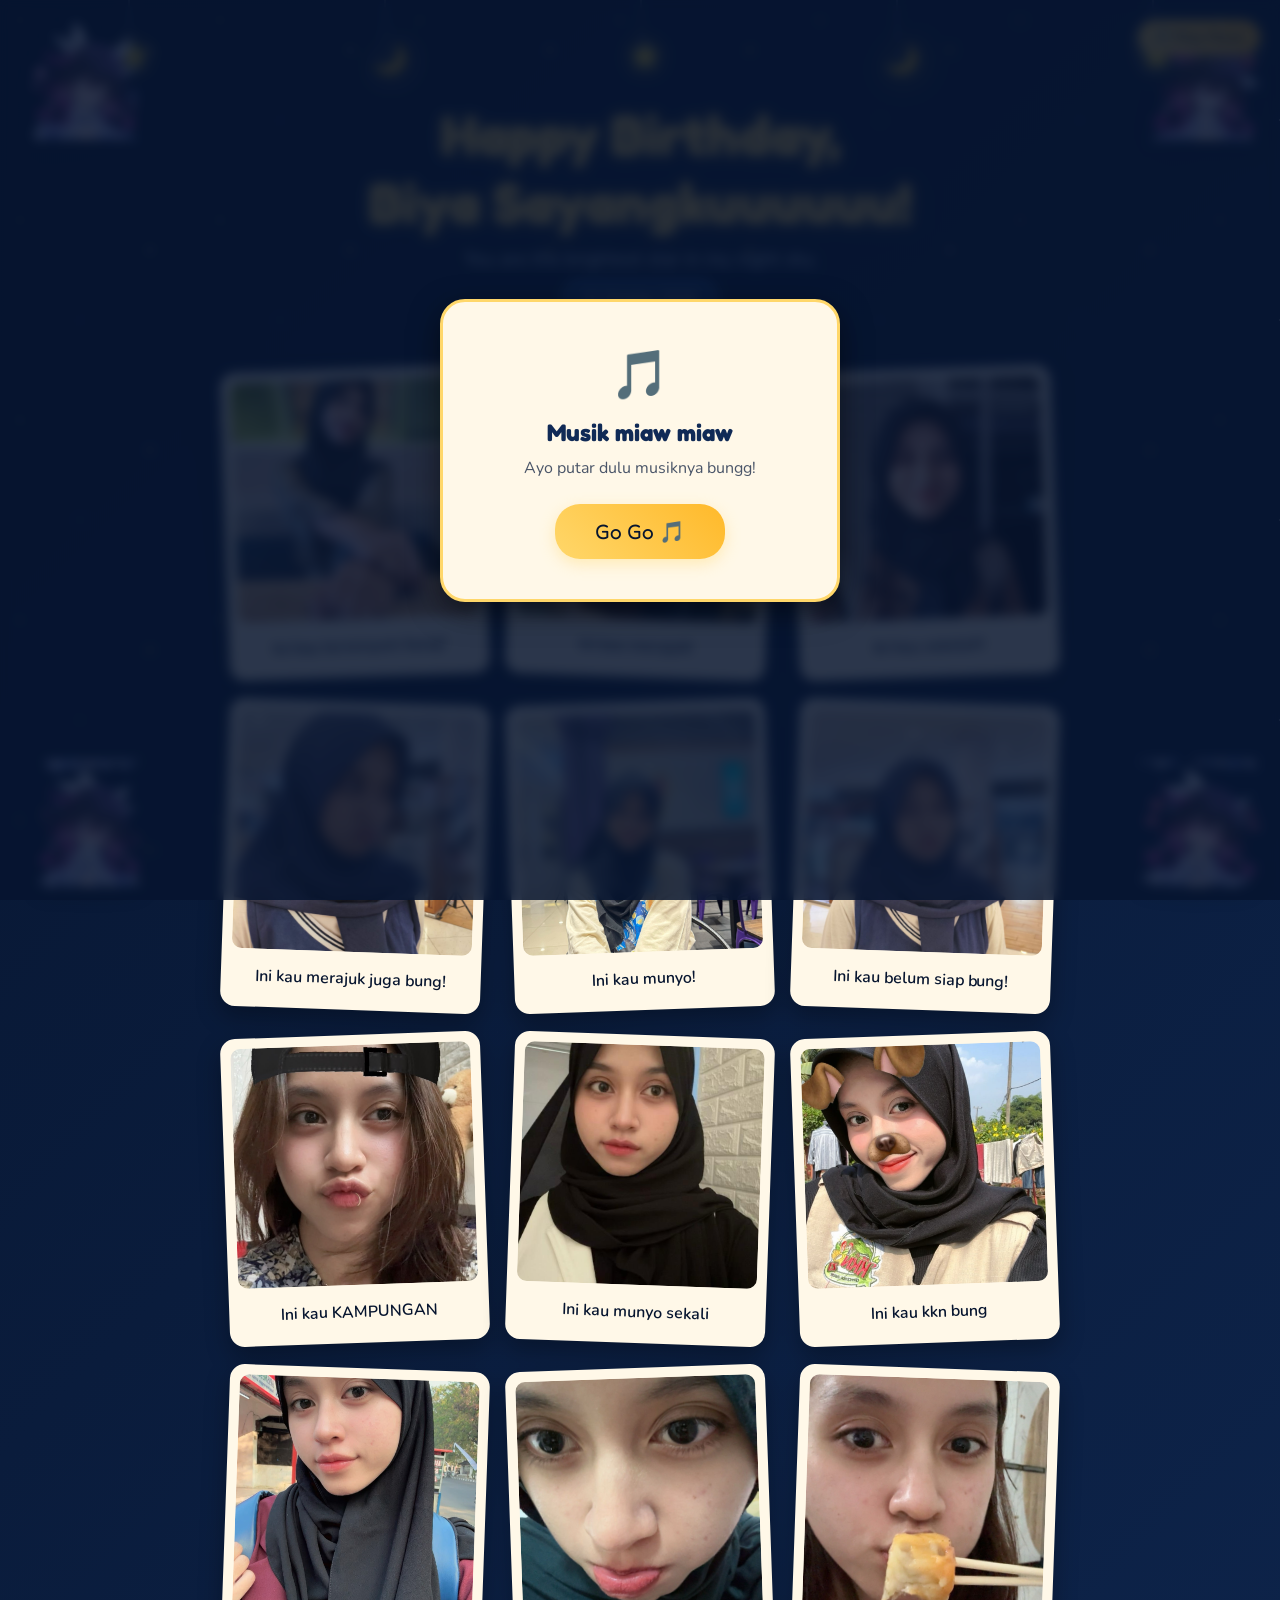
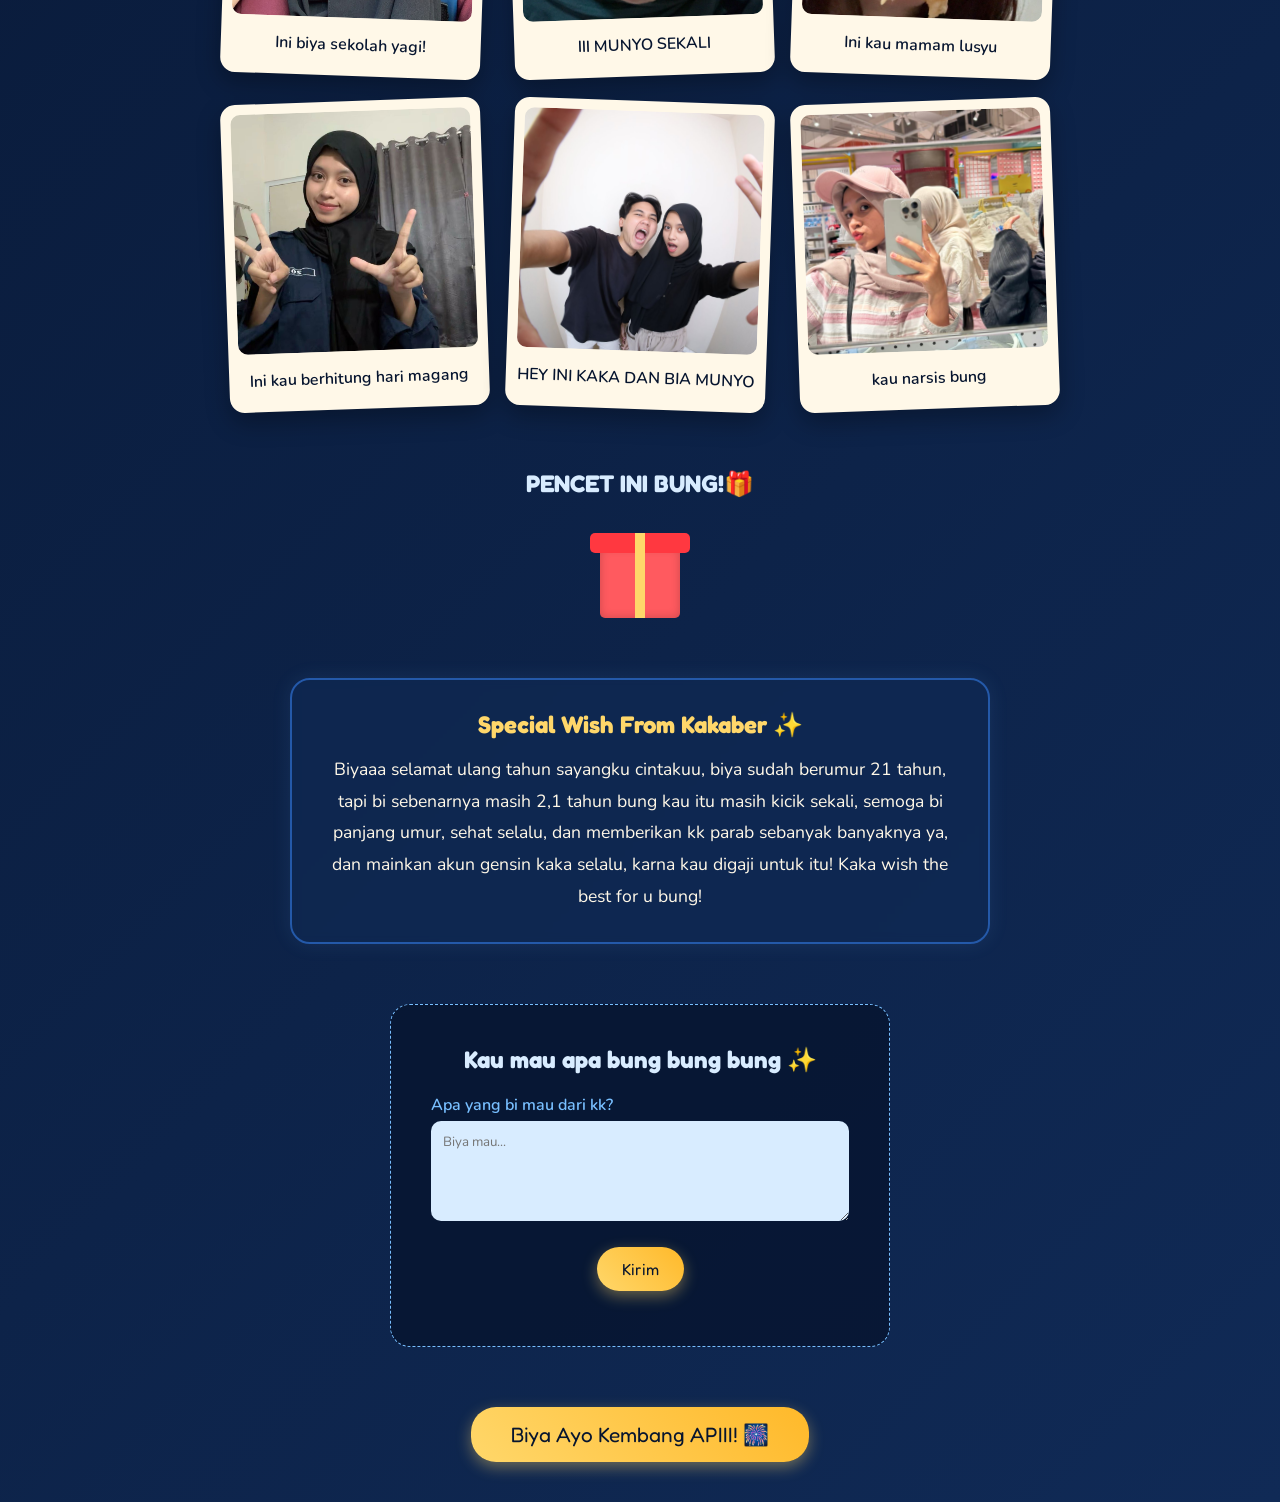
<file: index.html>
<!DOCTYPE html>
<html lang="id">
<head>
    <meta charset="UTF-8">
    <meta name="viewport" content="width=device-width, initial-scale=1.0">
    <title>Happy Birthday!</title>
    <link rel="stylesheet" href="css/style.css">
    <link href="https://fonts.googleapis.com/css2?family=Fredoka+One&family=Nunito:wght@400;600;700&display=swap" rel="stylesheet">
</head>
<body>
    <!-- Background Elements -->
    <div class="sky-background"></div>
    <div class="twinkling-stars"></div>
    <div class="floating-clouds"></div>

    <!-- Audio Player Controls -->
    <div class="audio-controls">
        <button id="playAudioBtn" class="cute-btn small-btn">🎵 Play Music</button>
        <audio id="bgMusic" loop playsinline preload="auto"></audio>
    </div>

    <!-- Hanging Ornaments -->
    <div class="hanging-ornaments">
        <div class="ornament star" style="left: 10%; animation-duration: 4s; animation-delay: 0s;"></div>
        <div class="ornament moon" style="left: 30%; animation-duration: 5s; animation-delay: 1s;"></div>
        <div class="ornament star" style="left: 50%; animation-duration: 3.5s; animation-delay: 0.5s;"></div>
        <div class="ornament moon" style="left: 70%; animation-duration: 4.5s; animation-delay: 1.5s;"></div>
        <div class="ornament star" style="left: 90%; animation-duration: 4s; animation-delay: 0.2s;"></div>
    </div>

    <!-- Corner Characters (Injected via JS) -->
    <div id="corner-characters"></div>

    <!-- Main Content -->
    <main class="container">
        <!-- Hero Section -->
        <section class="hero-section">
            <h1 class="glow-text">Happy Birthday,<br><span id="recipient-name"></span>!</h1>
            <p id="hero-message" class="subtitle"></p>
            <span id="birthday-date" class="date-badge"></span>
        </section>

        <!-- 6 Photo Frames -->
        <section class="photos-section">
            <div class="photo-frame">
                <img src="assets/images/biya1.jpeg" alt="Memory 1" onerror="this.src='https://via.placeholder.com/300x300/07152F/FFD76A?text=Photo+1'">
                <p id="cap-1" class="caption"></p>
            </div>
            <div class="photo-frame">
                <img src="assets/images/biya3.jpeg" alt="Memory 2" onerror="this.src='https://via.placeholder.com/300x300/07152F/FFD76A?text=Photo+2'">
                <p id="cap-2" class="caption"></p>
            </div>
            <div class="photo-frame">
                <img src="assets/images/biya4.jpeg" alt="Memory 3" onerror="this.src='https://via.placeholder.com/300x300/07152F/FFD76A?text=Photo+3'">
                <p id="cap-3" class="caption"></p>
            </div>
            <div class="photo-frame">
                <img src="assets/images/biya5.jpeg" alt="Memory 4" onerror="this.src='https://via.placeholder.com/300x300/07152F/FFD76A?text=Photo+4'">
                <p id="cap-4" class="caption"></p>
            </div>
            <div class="photo-frame">
                <img src="assets/images/biya2.jpeg" alt="Memory 5" onerror="this.src='https://via.placeholder.com/300x300/07152F/FFD76A?text=Photo+5'">
                <p id="cap-5" class="caption"></p>
            </div>
            <div class="photo-frame">
                <img src="assets/images/biya6.jpeg" alt="Memory 6" onerror="this.src='https://via.placeholder.com/300x300/07152F/FFD76A?text=Photo+6'">
                <p id="cap-6" class="caption"></p>
            </div>
            <div class="photo-frame">
                <img src="assets/images/biya7.jpeg" alt="Memory 4" onerror="this.src='https://via.placeholder.com/300x300/07152F/FFD76A?text=Photo+4'">
                <p id="cap-7" class="caption"></p>
            </div>
            <div class="photo-frame">
                <img src="assets/images/biya8.jpeg" alt="Memory 5" onerror="this.src='https://via.placeholder.com/300x300/07152F/FFD76A?text=Photo+5'">
                <p id="cap-8" class="caption"></p>
            </div>
            <div class="photo-frame">
                <img src="assets/images/biya9.jpeg" alt="Memory 6" onerror="this.src='https://via.placeholder.com/300x300/07152F/FFD76A?text=Photo+6'">
                <p id="cap-9" class="caption"></p>
            </div>
            <div class="photo-frame">
                <img src="assets/images/biya10.jpeg" alt="Memory 4" onerror="this.src='https://via.placeholder.com/300x300/07152F/FFD76A?text=Photo+4'">
                <p id="cap-10" class="caption"></p>
            </div>
            <div class="photo-frame">
                <img src="assets/images/biya11.jpeg" alt="Memory 5" onerror="this.src='https://via.placeholder.com/300x300/07152F/FFD76A?text=Photo+5'">
                <p id="cap-11" class="caption"></p>
            </div>
            <div class="photo-frame">
                <img src="assets/images/biya12.jpeg" alt="Memory 6" onerror="this.src='https://via.placeholder.com/300x300/07152F/FFD76A?text=Photo+6'">
                <p id="cap-12" class="caption"></p>
            </div>
            <div class="photo-frame">
                <img src="assets/images/biya13.jpeg" alt="Memory 4" onerror="this.src='https://via.placeholder.com/300x300/07152F/FFD76A?text=Photo+4'">
                <p id="cap-13" class="caption"></p>
            </div>
            <div class="photo-frame">
                <img src="assets/images/biya14.jpeg" alt="Memory 5" onerror="this.src='https://via.placeholder.com/300x300/07152F/FFD76A?text=Photo+5'">
                <p id="cap-14" class="caption"></p>
            </div>
            <div class="photo-frame">
                <img src="assets/images/biya15.jpeg" alt="Memory 6" onerror="this.src='https://via.placeholder.com/300x300/07152F/FFD76A?text=Photo+6'">
                <p id="cap-15" class="caption"></p>
            </div>
        </section>

        <!-- Interactive Gift Box -->
        <section class="gift-section">
            <h2>PENCET INI BUNG!🎁</h2>
            <div class="gift-box" id="giftBox">
                <div class="gift-lid"></div>
                <div class="gift-body"></div>
            </div>
        </section>

        <!-- Birthday Wish Text -->
        <section class="wish-text-section">
            <div class="wish-card">
                <h2 id="long-wish-title"></h2>
                <p id="long-wish-text"></p>
            </div>
        </section>

        <!-- Make a Wish Form -->
        <section class="form-section">
            <h2>Kau mau apa bung bung bung ✨</h2>
            <form id="wishForm" class="wish-form">
                <div class="input-group">
                    <label for="wishText">Apa yang bi mau dari kk?</label>
                    <textarea id="wishText" required placeholder="Biya mau..."></textarea>
                </div>
                <button type="submit" class="cute-btn" id="submitWishBtn">Kirim</button>
                <div id="formStatus" class="form-status"></div>
            </form>
        </section>

        <!-- To Fireworks Button -->
        <section class="navigation-section">
            <button class="cute-btn big-btn" onclick="goToFireworks()">Biya Ayo Kembang APIII! 🎆</button>
        </section>
    </main>

    <!-- Gift Modal Popup -->
    <div id="giftModal" class="modal">
        <div class="modal-content">
            <span class="close-btn" id="closeModal">&times;</span>
            <img src="assets/images/cake.png" alt="Cake" class="popup-img" onerror="this.src='data:image/svg+xml;utf8,<svg xmlns=\'http://www.w3.org/2000/svg\' viewBox=\'0 0 100 100\'><text y=\'50\' font-size=\'40\'>🎂</text></svg>'">
            <h2 id="popup-title"></h2>
            <p id="popup-message"></p>
        </div>
    </div>

    <!-- Music Permission Pop-up Modal -->
    <div id="musicModal" class="modal show">
        <div class="modal-content music-pop-content">
            <div class="music-icon-animated">🎵</div>
            <h2>Musik miaw miaw</h2>
            <p>Ayo putar dulu musiknya bungg!</p>
            <button id="startMusicBtn" class="cute-btn big-btn">Go Go 🎵</button>
        </div>
    </div>

    <script src="js/config.js"></script>
    <script src="js/main.js"></script>
    <script src="js/wishes.js"></script>
</body>
</html>
</file>
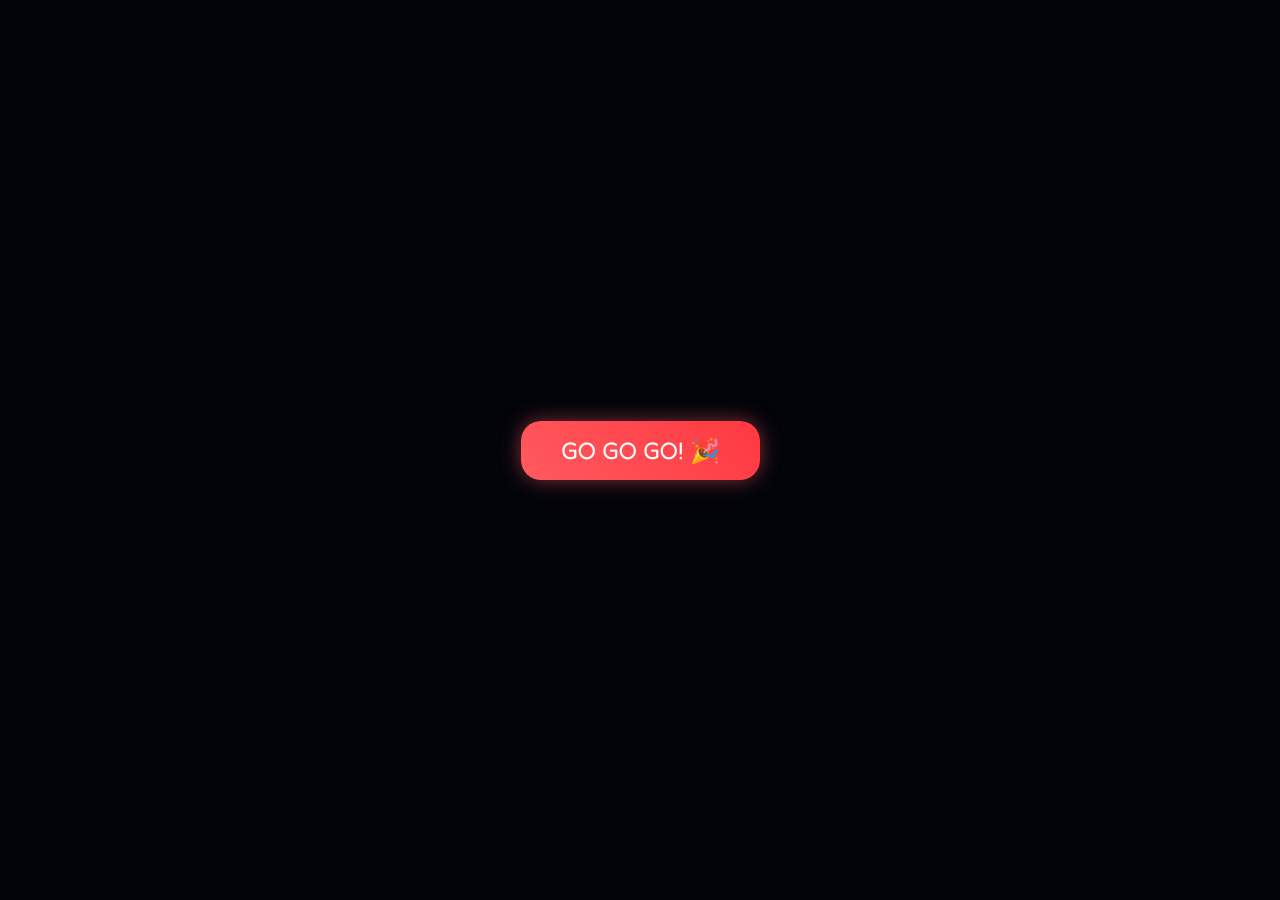
<file: fireworks.html>
<!DOCTYPE html>
<html lang="id">
<head>
    <meta charset="UTF-8">
    <meta name="viewport" content="width=device-width, initial-scale=1.0">
    <title>Fireworks Celebration!</title>
    <link rel="stylesheet" href="css/fireworks.css">
    <link href="https://fonts.googleapis.com/css2?family=Fredoka+One&display=swap" rel="stylesheet">
</head>
<body>
    <canvas id="fireworksCanvas"></canvas>

    <div class="overlay-content">
        <!-- Overlay awal sebelum interaksi -->
        <div id="startScreen">
            <button id="startBtn" class="fw-btn primary-btn">GO GO GO! 🎉</button>
        </div>

        <!-- Teks Perayaan -->
        <div id="celebrationText" class="hidden">
            <h1 class="glow-text-fw">HAPPY BIRTHDAY<br><span id="fw-name"></span>!</h1>
            <p class="sub-text">Apakah ini meriah bung ✨</p>
            
            <div class="fw-controls">
                <button onclick="window.location.href='index.html'" class="fw-btn">Kembali</button>
                <button id="audioToggle" class="fw-btn desktop-only">⏸ Pause Music</button>
            </div>
            <p class="hint">Bi pencet pencet saja buat main kembang apinyah</p>
        </div>
    </div>

    <audio id="fwMusic" loop></audio>

    <script src="js/config.js"></script>
    <script src="js/fireworks.js"></script>
</body>
</html>
</file>
<file: css/style.css>
/* ================= VARIABLES ================= */
:root {
    --bg-dark: #07152F;
    --bg-navy: #102A56;
    --bg-royal: #2459A9;
    --sky-blue: #78BFFF;
    --pastel-blue: #D8ECFF;
    --moon-gold: #FFD76A;
    --warm-cream: #FFF8E8;
    --text-color: #FFF8E8;
    --font-heading: 'Fredoka One', cursive;
    --font-body: 'Nunito', sans-serif;
}

/* ================= RESET & BASE ================= */
* {
    margin: 0;
    padding: 0;
    box-sizing: border-box;
}

body {
    background: linear-gradient(135deg, var(--bg-dark), var(--bg-navy));
    color: var(--text-color);
    font-family: var(--font-body);
    overflow-x: hidden;
    min-height: 100vh;
}

h1, h2, h3 { font-family: var(--font-heading); }

/* ================= BACKGROUND EFFECTS ================= */
.sky-background {
    position: fixed;
    top: 0; left: 0; width: 100%; height: 100%;
    z-index: -3;
}

.twinkling-stars {
    position: fixed;
    top: 0; left: 0; width: 100%; height: 100%;
    background: transparent url('data:image/svg+xml;utf8,<svg xmlns="http://www.w3.org/2000/svg" width="200" height="200"><circle cx="20" cy="20" r="1.5" fill="%23FFD76A"/><circle cx="80" cy="120" r="1" fill="%23FFF"/><circle cx="150" cy="50" r="2" fill="%23FFD76A"/></svg>') repeat;
    z-index: -2;
    animation: twinkle 4s infinite alternate;
}

@keyframes twinkle {
    0% { opacity: 0.5; transform: scale(1); }
    100% { opacity: 1; transform: scale(1.05); }
}

/* ================= HANGING ORNAMENTS ================= */
.hanging-ornaments {
    position: absolute;
    top: 0; left: 0; width: 100%;
    height: 150px;
    z-index: -1;
    pointer-events: none;
}

.ornament {
    position: absolute;
    top: -20px;
    transform-origin: top center;
    animation: swing ease-in-out infinite alternate;
}

.ornament::before {
    content: '';
    position: absolute;
    top: 0; left: 50%;
    width: 2px; height: 60px;
    background: rgba(255, 255, 255, 0.2);
}

.ornament.star::after {
    content: '⭐';
    position: absolute;
    top: 60px; left: -10px;
    font-size: 24px;
    filter: drop-shadow(0 0 10px var(--moon-gold));
}

.ornament.moon::after {
    content: '🌙';
    position: absolute;
    top: 60px; left: -12px;
    font-size: 28px;
    filter: drop-shadow(0 0 15px var(--moon-gold));
}

@keyframes swing {
    0% { transform: rotate(10deg); }
    100% { transform: rotate(-10deg); }
}

/* ================= AUDIO CONTROLS ================= */
.audio-controls {
    position: fixed;
    top: 20px; right: 20px;
    z-index: 100;
}

/* ================= CORNER CHARACTERS ================= */
.corner-char {
    position: absolute;
    z-index: 5;
    pointer-events: none;
    animation: floating 3s ease-in-out infinite;
    filter: drop-shadow(0 4px 10px rgba(0, 0, 0, 0.3));
}

/* .corner-char[style*="bottom"] {
    -webkit-mask-image: linear-gradient(to top, rgba(0,0,0,0) 0%, rgba(0,0,0,1) 20%);
    mask-image: linear-gradient(to top, rgba(0,0,0,0) 0%, rgba(0,0,0,1) 20%);
} */

.corner-char[style*="top"] {
    position: absolute;
}

/* Khusus 2 Karakter Bawah: Tetap menempel di layar bawah (Fixed) pas di-scroll! */
.corner-char[style*="bottom"] {
    position: fixed !important;
    bottom: 10px !important;
}

@keyframes floating {
    0% { transform: translateY(0); }
    50% { transform: translateY(-8px); }
    100% { transform: translateY(0); }
}

/* ================= LAYOUT & COMPONENTS ================= */
.container {
    max-width: 950px;
    margin: 0 auto;
    padding: 100px 20px 40px;
    text-align: center;
}

/* Hero Section */
.hero-section {
    margin-bottom: 60px;
    animation: fadeInDown 1.5s ease;
}

.glow-text {
    font-size: 3.5rem;
    color: var(--moon-gold);
    text-shadow: 0 0 15px rgba(255, 215, 106, 0.5);
    margin-bottom: 10px;
}

.subtitle {
    font-size: 1.2rem;
    color: var(--pastel-blue);
    margin-bottom: 15px;
}

.date-badge {
    background: rgba(36, 89, 169, 0.5);
    padding: 8px 20px;
    border-radius: 20px;
    border: 1px solid var(--sky-blue);
    font-size: 0.9rem;
}

/* Photos Section (Grid 6 Foto) */
.photos-section {
    display: flex;
    justify-content: center;
    gap: 25px;
    flex-wrap: wrap;
    margin-bottom: 60px;
}

.photo-frame {
    background: var(--warm-cream);
    padding: 10px 10px 20px 10px;
    border-radius: 15px;
    box-shadow: 0 10px 25px rgba(0,0,0,0.3);
    transition: all 0.3s ease;
    width: 260px;
}

.photo-frame:nth-child(odd) { transform: rotate(-2deg); }
.photo-frame:nth-child(even) { transform: rotate(2deg); }

.photo-frame:hover {
    transform: scale(1.05) rotate(0deg);
    box-shadow: 0 15px 35px rgba(120, 191, 255, 0.4);
    z-index: 10;
}

.photo-frame img {
    width: 100%;
    height: 240px;
    object-fit: cover;
    border-radius: 10px;
}

.photo-frame .caption {
    color: var(--bg-dark);
    margin-top: 10px;
    font-weight: 600;
}

/* Gift Box */
.gift-section { margin-bottom: 60px; }
.gift-section h2 { margin-bottom: 20px; color: var(--pastel-blue); }

.gift-box {
    position: relative;
    width: 100px; height: 100px;
    margin: 0 auto;
    cursor: pointer;
    transition: transform 0.3s;
}

.gift-box:hover { transform: scale(1.1); }

.gift-body {
    position: absolute; bottom: 0; left: 10px;
    width: 80px; height: 70px;
    background: #FF5A5F;
    border-radius: 5px;
    box-shadow: inset 0 0 10px rgba(0,0,0,0.2);
}

.gift-body::after {
    content: ''; position: absolute;
    left: 35px; width: 10px; height: 100%;
    background: var(--moon-gold);
}

.gift-lid {
    position: absolute; top: 15px; left: 0;
    width: 100px; height: 20px;
    background: #FF3840;
    border-radius: 5px;
    transition: transform 0.5s ease;
    z-index: 2;
}

.gift-lid::after {
    content: ''; position: absolute;
    left: 45px; width: 10px; height: 100%;
    background: var(--moon-gold);
}

.gift-box.open .gift-lid {
    transform: translateY(-40px) rotate(15deg);
}

/* Wish Text */
.wish-text-section { margin-bottom: 60px; }

.wish-card {
    background: rgba(16, 42, 86, 0.6);
    border: 2px solid var(--bg-royal);
    border-radius: 20px;
    padding: 30px;
    backdrop-filter: blur(5px);
    max-width: 700px;
    margin: 0 auto;
    box-shadow: 0 0 20px rgba(120, 191, 255, 0.1);
}

.wish-card h2 { color: var(--moon-gold); margin-bottom: 15px; }
.wish-card p { line-height: 1.8; font-size: 1.1rem; }

/* Form Section */
.form-section {
    background: rgba(7, 21, 47, 0.8);
    padding: 40px;
    border-radius: 20px;
    max-width: 500px;
    margin: 0 auto 60px;
    border: 1px dashed var(--sky-blue);
}

.form-section h2 { margin-bottom: 20px; color: var(--pastel-blue); }

.input-group { margin-bottom: 20px; text-align: left; }
.input-group label { display: block; margin-bottom: 5px; font-weight: 600; color: var(--sky-blue); }

.input-group textarea {
    width: 100%; padding: 12px;
    border-radius: 10px; border: none;
    background: var(--pastel-blue); color: var(--bg-dark);
    font-family: var(--font-body);
    resize: vertical; min-height: 100px;
}

.form-status { margin-top: 15px; font-weight: bold; }
.form-status.success { color: #50E3C2; }
.form-status.error { color: #FF5A5F; }

/* Buttons */
.cute-btn {
    background: linear-gradient(45deg, #FFD76A, #FFB92A);
    color: var(--bg-dark);
    border: none;
    padding: 12px 25px;
    border-radius: 25px;
    font-family: var(--font-heading);
    font-size: 1rem;
    cursor: pointer;
    box-shadow: 0 5px 15px rgba(255, 215, 106, 0.4);
    transition: all 0.3s ease;
}

.cute-btn:hover {
    transform: translateY(-3px);
    box-shadow: 0 8px 20px rgba(255, 215, 106, 0.6);
}

.cute-btn:disabled { opacity: 0.7; cursor: not-allowed; transform: none; }
.big-btn { font-size: 1.3rem; padding: 15px 40px; }
.small-btn { font-size: 0.9rem; padding: 8px 15px; }

/* Modal Popups (General, Gift, Music) */
.modal {
    display: none; position: fixed;
    z-index: 1000; left: 0; top: 0;
    width: 100%; height: 100%;
    background-color: rgba(7, 21, 47, 0.85);
    backdrop-filter: blur(6px);
}

.modal.show { display: flex; justify-content: center; align-items: center; }

.modal-content {
    background: var(--warm-cream);
    color: var(--bg-dark);
    padding: 40px;
    border-radius: 25px;
    text-align: center;
    position: relative;
    max-width: 400px;
    width: 90%;
    animation: popIn 0.4s cubic-bezier(0.175, 0.885, 0.32, 1.275);
    box-shadow: 0 10px 30px rgba(0,0,0,0.5);
}

@keyframes popIn {
    0% { transform: scale(0.5); opacity: 0; }
    100% { transform: scale(1); opacity: 1; }
}

.close-btn {
    position: absolute; top: 15px; right: 20px;
    font-size: 28px; font-weight: bold;
    cursor: pointer; color: var(--bg-navy);
}

.popup-img { width: 120px; margin-bottom: 15px; }

/* Custom Styling untuk Pop-up Musik */
.music-pop-content {
    border: 3px solid var(--moon-gold);
}

.music-icon-animated {
    font-size: 3rem;
    margin-bottom: 10px;
    animation: pulse 1.5s infinite;
}

.music-pop-content h2 {
    color: var(--bg-navy);
    margin-bottom: 10px;
}

.music-pop-content p {
    color: #4A5568;
    margin-bottom: 25px;
    font-size: 1rem;
}

@keyframes pulse {
    0%, 100% { transform: scale(1); }
    50% { transform: scale(1.15); }
}

/* Responsive */
@media (max-width: 768px) {
    /* Perkecil dan atur ulang posisi karakter di smartphone */
    .audio-controls {
        display: none !important;
    }

    .corner-char {
        width: 65px !important; /* Perkecil ukuran gambar */
        opacity: 0.85; /* Dibuat sedikit transparan biar estetik */
    }

    /* Posisikan karakter atas agak ke pojok luar biar gak nabrak tombol Play Music / Headline */
    .corner-char[style*="top"] {
        top: 10px !important;
    }
    .corner-char[style*="left"] {
        left: 5px !important;
    }
    .corner-char[style*="right"] {
        right: 5px !important;
    }

    /* Karakter bawah disembunyikan khusus di HP biar gak menutupi foto/caption */
    .corner-char[style*="bottom"] {
        display: none !important;
    }

    /* Kerapian Tambahan untuk Mobile */
    .glow-text { 
        font-size: 2.2rem; 
        padding: 0 10px;
    }

    .photos-section { 
        padding: 0 10px; 
    }

    .photo-frame { 
        width: 100%; 
        max-width: 280px; 
    }
}
</file>
<file: css/fireworks.css>
* { margin: 0; padding: 0; box-sizing: border-box; }
body {
    background-color: #02040A; /* Deepest black/blue */
    overflow: hidden;
    font-family: 'Fredoka One', cursive;
}
canvas {
    display: block;
    width: 100vw;
    height: 100vh;
}
.overlay-content {
    position: absolute; top: 0; left: 0;
    width: 100%; height: 100%;
    pointer-events: none; /* Let clicks pass through to canvas */
    display: flex; flex-direction: column;
    justify-content: center; align-items: center;
    text-align: center;
    z-index: 10;
}
.hidden { display: none !important; }

/* Texts */
.glow-text-fw {
    font-size: 4rem;
    color: #FFF;
    text-shadow: 0 0 10px #FFD76A, 0 0 20px #FFD76A, 0 0 40px #FF5A5F;
    animation: fadeInScale 2s ease forwards;
    opacity: 0;
}
.sub-text {
    font-size: 1.5rem;
    color: #FFF8E8;
    margin-top: 10px;
    animation: fadeIn 3s ease forwards 1s;
    opacity: 0;
}
.hint {
    margin-top: 30px; font-size: 0.9rem;
    color: rgba(255,255,255,0.5);
    animation: pulse 2s infinite;
}

/* Controls */
.fw-controls { margin-top: 30px; pointer-events: auto; }
.fw-btn {
    pointer-events: auto;
    background: rgba(255, 255, 255, 0.1);
    color: #FFF; border: 1px solid rgba(255, 255, 255, 0.3);
    padding: 10px 20px; border-radius: 20px;
    font-family: inherit; font-size: 1rem;
    cursor: pointer; backdrop-filter: blur(5px);
    transition: all 0.3s; margin: 0 10px;
}
.fw-btn:hover { background: rgba(255, 255, 255, 0.3); transform: scale(1.05); }
.primary-btn {
    background: linear-gradient(45deg, #FF5A5F, #FF3840);
    border: none; font-size: 1.5rem; padding: 15px 40px;
    box-shadow: 0 0 20px rgba(255, 90, 95, 0.5);
}

/* Animations */
@keyframes fadeInScale { 0% { opacity: 0; transform: scale(0.8); } 100% { opacity: 1; transform: scale(1); } }
@keyframes fadeIn { 0% { opacity: 0; } 100% { opacity: 1; } }
@keyframes pulse { 0%, 100% { opacity: 0.3; } 50% { opacity: 0.8; } }

@media (max-width: 768px) {
    .glow-text-fw { font-size: 2.5rem; }
    .fw-controls { display: flex; flex-direction: column; gap: 15px; }

    .desktop-only {
        display: none !important;
    }
}
</file>
